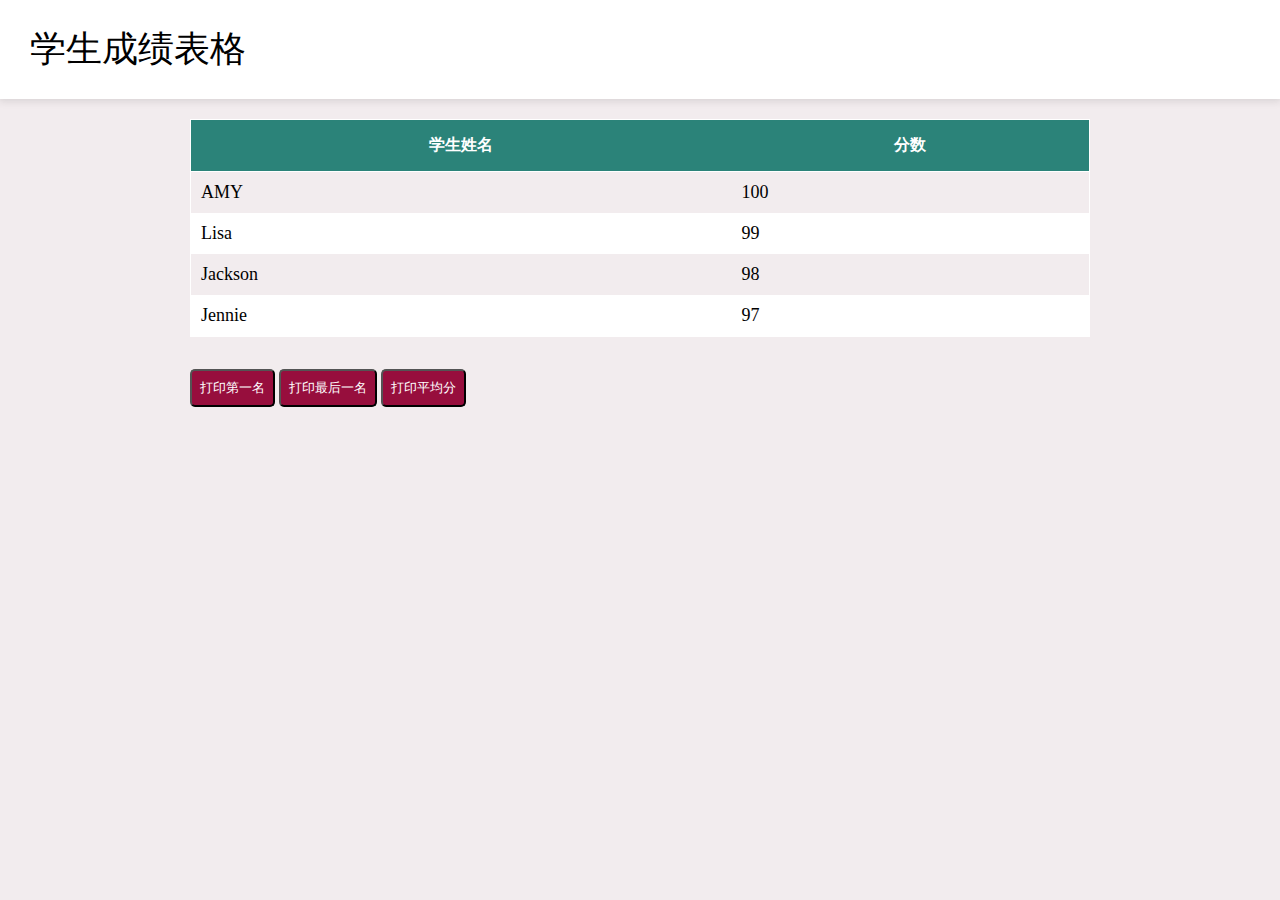
<file: 05arrayBasicTask/index.html>
<!DOCTYPE html>
<html lang="en">
<head>
    <meta charset="UTF-8">
    <meta http-equiv="X-UA-Compatible" content="IE=edge">
    <meta name="viewport" content="width=device-width, initial-scale=1.0">
    <title>Document</title>
    <link href="style.css" type="text/css" rel="stylesheet"/>
    
</head>

<body>

    <nav class="navbar">
        <h1 class="nav-brand">学生成绩表格</h1>
    </nav>
    
    <main class="container">
        <table class="table" id="score-table">
            <thead>
                <tr>
                    <th>学生姓名</th>
                    <th>分数</th>
                </tr>
            </thead>
            <tbody></tbody>
        </table>
        <button class="print_first">打印第一名</button>
        <button class="print_last">打印最后一名</button>
        <button class="print_average">打印平均分</button>
        <ul class="report"></ul>
    </main>
  
    <script src="score.js" ></script>
    <script src="index.js" ></script>
</body>
</html>
</file>
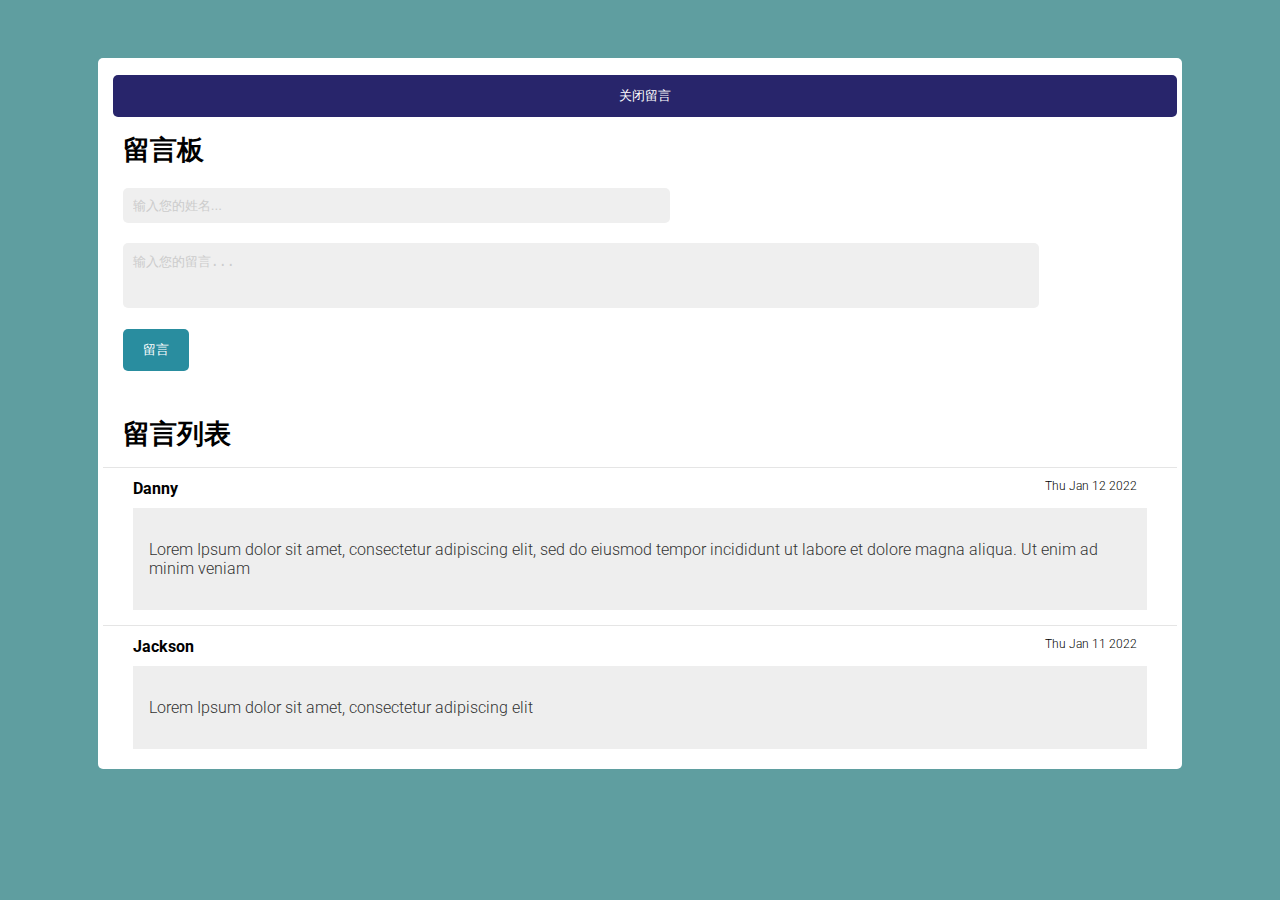
<file: 10DOM_Task_CommentBoard/index.html>
<!DOCTYPE html>
<html lang="en">

<head>
  <meta charset="UTF-8" />
  <link rel="stylesheet" href="./style.css" />
  <script src="./script.js" defer></script>
  <title>留言板</title>

</head>

<body>
  <!-- partial:index.partial.html -->

  <body>
    <div class="container">
      <div class="comment-box">
        <button class="close">关闭留言</button>
        <div class="comment-form">
          <div class="header">留言板</div>

          <form action="#" onsubmit="event.preventDefault();">
            <div>
              <input type="text" id="name" placeholder="输入您的姓名..." />
            </div>
            <div>
              <textarea id="comment" rows="3" cols="30" placeholder="输入您的留言..."></textarea>
            </div>
            <button type="submit">留言</button>
          </form>
        </div>
        <div>
          <h4 class="header">留言列表</h4>
          <div id="comments">
            <!--插入留言-->
          </div>
        </div>
      </div>
    </div>
  </body>

</body>

</html>
</file>
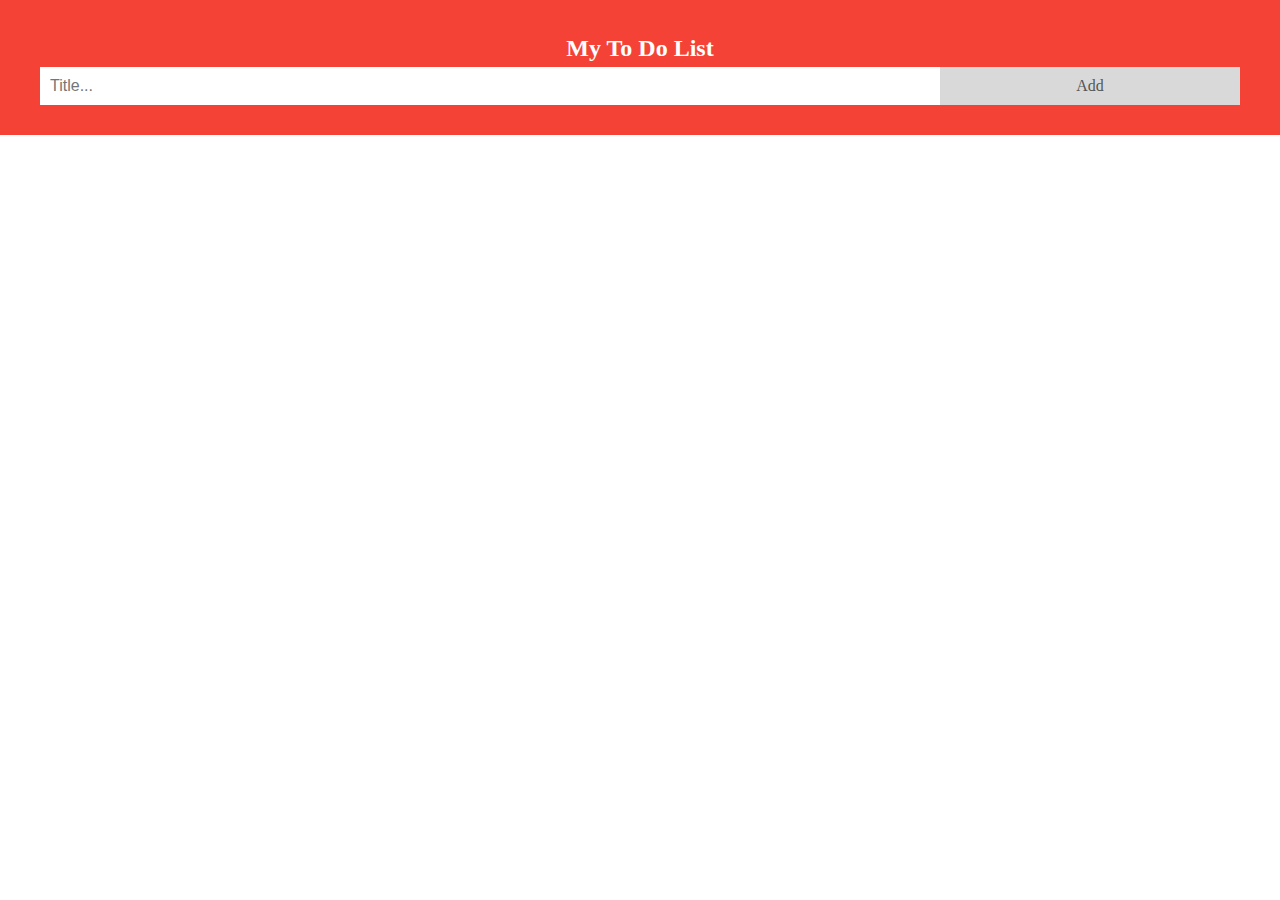
<file: 12manipulateDomThroughEventTask1/index.html>
<!DOCTYPE html>
<html>

<head>
    <meta name="viewport" content="width=device-width, initial-scale=1">
    <link rel="stylesheet" href="style.css">
    <script src="script.js" defer></script>
</head>

<body>
    <div id="myDIV" class="header">
        <h2 style="margin:5px">My To Do List</h2>
        <input type="text" id="myInput" placeholder="Title...">
        <span onclick="newElement()" class="addBtn">Add</span>
    </div>
    <ul id="myUL">
    </ul>
</body>

</html>
</file>
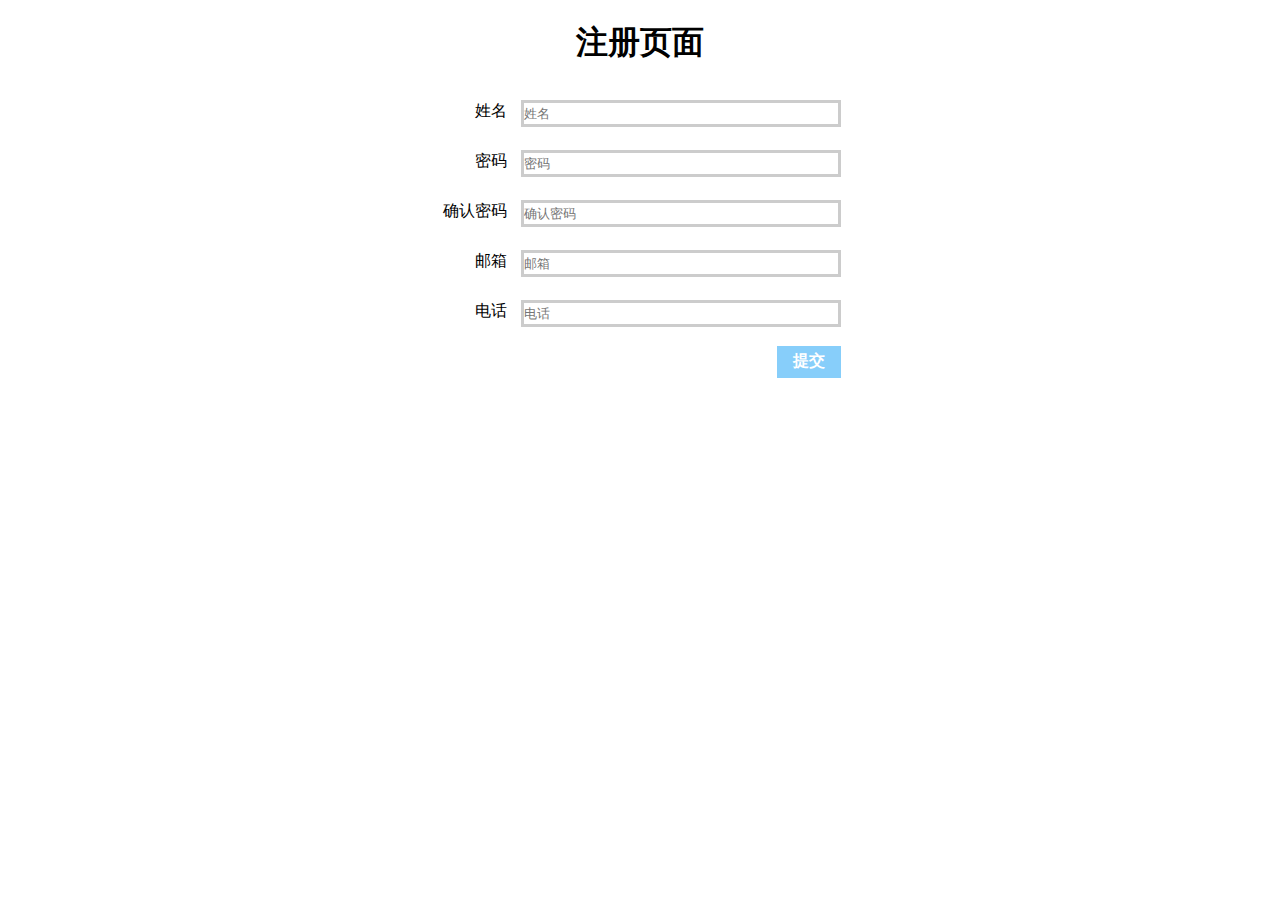
<file: 14domForm/index.html>
<!DOCTYPE html>
<html lang="zh_CN">

<head>
    <meta charset="UTF-8">
    <title>Document</title>
    <link rel="stylesheet" href="style.css">
    <script src="script.js" defer></script>
</head>

<body>
    <header>
        <h1 id="title">注册页面</h1>
    </header>
    <main>
        <form id="registrationForm">
            <table id="registration">
                <tr>
                    <td class="tableLeft"><label for="name" id="nameLabel">姓名</label></td>
                    <td class="tableRight">
                        <input type="text" id="name" placeholder="姓名" minlength="4" maxlength="16" required />
                    </td>
                </tr>
                <tr>
                    <td class="tableLeft"><label for="password" id="passwordLabel">密码</label></td>
                    <td class="tableRight">
                        <input type="password" id="password" placeholder="密码" minlength="8" required />
                    </td>
                </tr>
                <tr>
                    <td class="tableLeft"><label for="repassword" id="repasswordLabel">确认密码</label></td>
                    <td class="tableRight">
                        <input type="password" id="repassword" placeholder="确认密码" minlength="8" required />
                    </td>
                </tr>
                <tr>
                    <td class="tableLeft"><label for="email" id="emailLabel">邮箱</label></td>
                    <td class="tableRight"><input type="email" id="email" placeholder="邮箱" /></td>
                </tr>
                <tr>
                    <td class="tableLeft"><label for="phone" id="phoneLabel">电话</label></td>
                    <td class="tableRight"><input type="tel" id="phone" placeholder="电话" /></td>
                </tr>
                <tr>
                    <td class="tableLeft"></td>
                    <td class="tableButton"><button id="submit" type="submit">提交</button></td>
                </tr>

            </table>
        </form>
    </main>
</body>




</html>
</file>
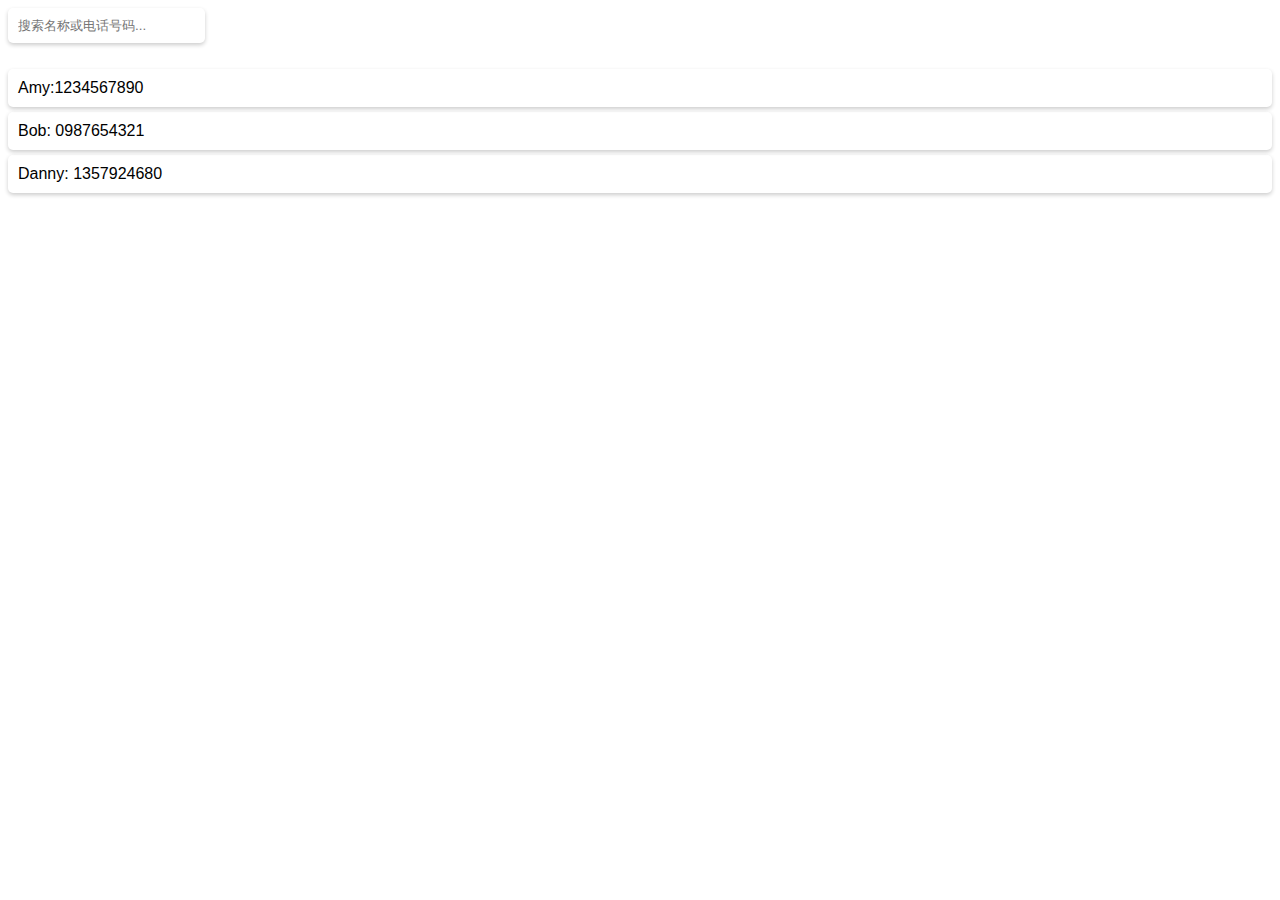
<file: 15keyBoardEventTask1/index.html>
<!DOCTYPE html>
<html>

<head>
    <meta charset="utf-8">
    <title>电话簿检索</title>
    <link rel="stylesheet" href="style.css">
    <script src="script.js" defer></script>
</head>

<body>
    <input type="text" id="search" placeholder="搜索名称或电话号码..." />
    <ul id="phonebook">
        <li>Amy:1234567890</li>
        <li>Bob: 0987654321</li>
        <li>Danny: 1357924680</li>
    </ul>

</body>

</html>
</file>
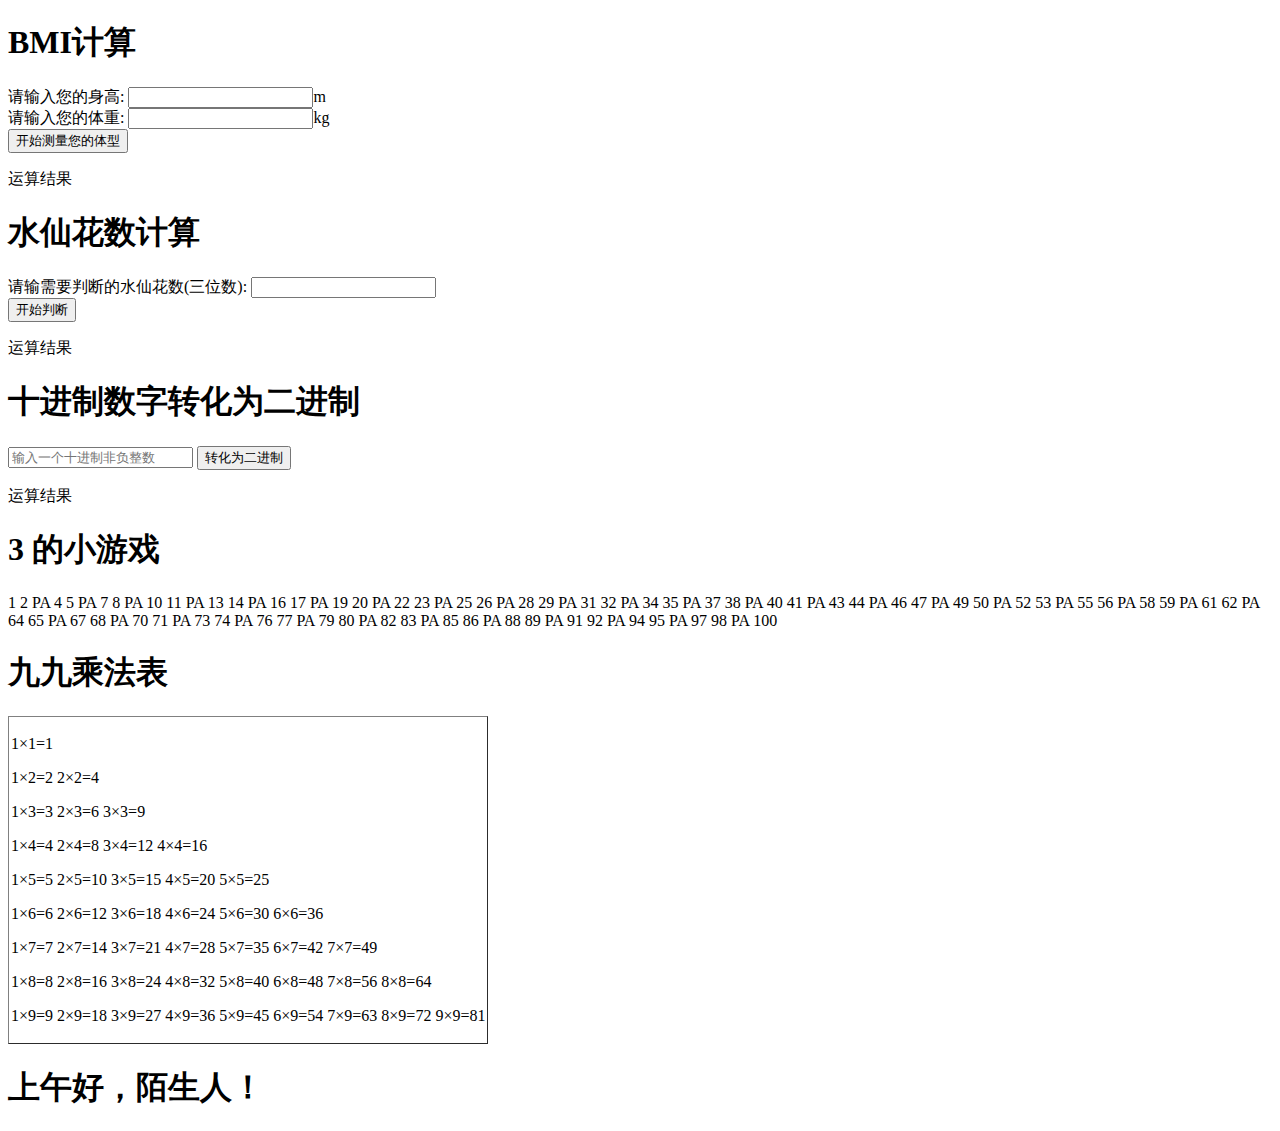
<file: 03if&while.html>
<!DOCTYPE html>
<html lang="en">

<head>
    <meta charset="UTF-8">
    <meta http-equiv="X-UA-Compatible" content="IE=edge">
    <meta name="viewport" content="width=device-width, initial-scale=1.0">
    <script src="03if&while.js" defer> </script>
    <title>Document</title>
</head>

<body onload="sayhello()">
    <section>
        <h1> BMI计算</h1>
        <label>请输入您的身高:</label>
        <input type="text" id="height">m
        <br>
        <label>请输入您的体重:</label>
        <input type="text" id="weight">kg
        <br>
        <button id="btn1">开始测量您的体型</button>
        <br>
        <p id="result">运算结果</p>

    </section>

    <section>
        <h1> 水仙花数计算</h1>
        <label>请输需要判断的水仙花数(三位数):</label>
        <input type="text" id="numDaffod">
        <br>
        <button id="btn2">开始判断</button>
        <p id="result2">运算结果</p>
    </section>
    <section>
        <h1>十进制数字转化为二进制</h1>
        <input id="dec-number1" type="number" placeholder="输入一个十进制非负整数">
        <button id="trans-btn1">转化为二进制</button>
        <p id="result3">运算结果</p>

    </section>
    <!--     <section>
        <h1>进制转换扩展</h1>
        <input id="dec-number2" type="number" placeholder="输入一个十进制非负整数">
        <input id="bin-bit2" type="number" placeholder="输入转化后二进制数字位数">
        <button id="trans-btn2">转化为二进制</button>
        <p id="result4">运算结果</p>

    </section> -->
    <section>
        <h1>3 的小游戏</h1>
        <p id="game3"></p>
    </section>
    <section>
        <h1>九九乘法表</h1>
        <table id="table" border="1"></table>
    </section>

    <section>
        <h1 id="sayhi">h1</h1>
    </section>
</body>

</html>
</file>
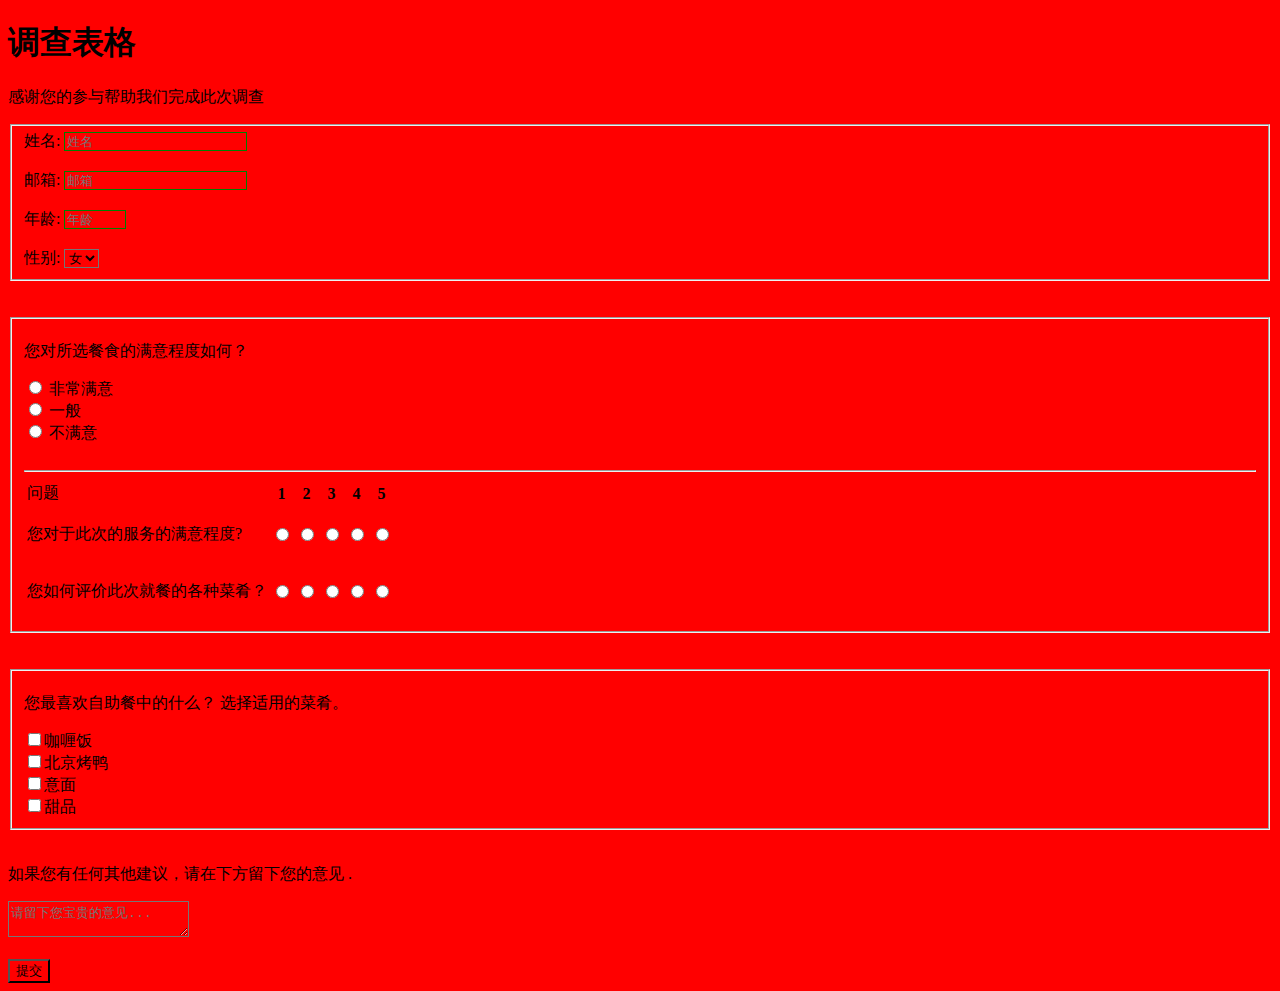
<file: 09findTheDomTask2Survey.html>
<!DOCTYPE html>
<html lang="en">

<head>
  <meta charset="UTF-8">
  <title>Survey Form Demo</title>
  <link rel='stylesheet' href='https://fonts.googleapis.com/css?family=Ubuntu:400,400i,500,700'>
  <script src="09findTheDomTask2.js" defer></script>
</head>

<body>

  <header>
    <h1 id="title">调查表格</h1>
  </header>

  <main>

    <p id="description">
      感谢您的参与帮助我们完成此次调查
    </p>

    <section class="form-container">
      <form action="" id="survey-form">

        <fieldset name="person-info">
          <label for="name" id="name-label">姓名:</label>
          <input type="text" id="name" class="name-email" placeholder="姓名" required>

          <br><br>

          <label for="email" id="email-label">邮箱:</label>
          <input type="email" id="email" class="name-email" placeholder="邮箱" required>

          <br><br>

          <label for="number" id="number-label">年龄:</label>
          <input type="number" id="number" placeholder="年龄" min='0' max="140" required>

          <br><br>

          <label for="dropdown" id="dropdown-label">性别:</label>
          <select name="State" id="dropdown" name="gender" required>
            <option value="FL">女</option>
            <option value="NY">男</option>
          </select>
        </fieldset>
        <br><br>

        <fieldset name="satisfy">
          <p>您对所选餐食的满意程度如何？</p>
          <input type="radio" name='pick-radio' value="Really" required /> 非常满意 <br>
          <input type="radio" name='pick-radio' value="okay" /> 一般 <br>
          <input type="radio" name='pick-radio' value="not" /> 不满意 <br>
          <br>
          <hr>

          <table id="rate-table">
            <tr>
              <td>问题</td>
              <th class="y">1</th>
              <th class="digits">2</th>
              <th class="digits">3</th>
              <th class="digits">4</th>
              <th class="digits">5</th>
            </tr>
            <tr>
              <td>
                <p>您对于此次的服务的满意程度?</p>
              </td>
              <td><input type="radio" name="rate" value="1" required /></td>
              <td><input type="radio" name="rate" value="2" /></td>
              <td><input type="radio" name="rate" value="3" /></td>
              <td><input type="radio" name="rate" value="4" /></td>
              <td><input type="radio" name="rate" value="5" /></td>
            </tr>
            <tr>
              <td>
                <p>您如何评价此次就餐的各种菜肴？</p>
              </td>
              <td><input type="radio" name="dishes" value="1" required /></td>
              <td><input type="radio" name="dishes" value="2" /></td>
              <td><input type="radio" name="dishes" value="3" /></td>
              <td><input type="radio" name="dishes" value="4" /></td>
              <td><input type="radio" name="dishes" value="5" /></td>
            </tr>
          </table>

        </fieldset>

        <br><br>

        <fieldset name='select-check'>
          <p>
            您最喜欢自助餐中的什么？ 选择适用的菜肴。
          </p>
          <input type="checkbox" value="curry" class="check" />咖喱饭<br>
          <input type="checkbox" value="pekingDuck" class="check" />北京烤鸭 <br>
          <input type="checkbox" value="pasta" class="check" />意面 <br>
          <input type="checkbox" value="dessert" class="check" />甜品 <br>
        </fieldset>
        <br>
        <div data-widget-name="suggestion">
          <p>如果您有任何其他建议，请在下方留下您的意见 .</p>
          <textarea name="" id="comments" placeholder="请留下您宝贵的意见..." required></textarea>
        </div>
        <br>
        <button id="submit" value="Submit">提交</button>

      </form>
    </section>

  </main>
</body>

</html>
</file>
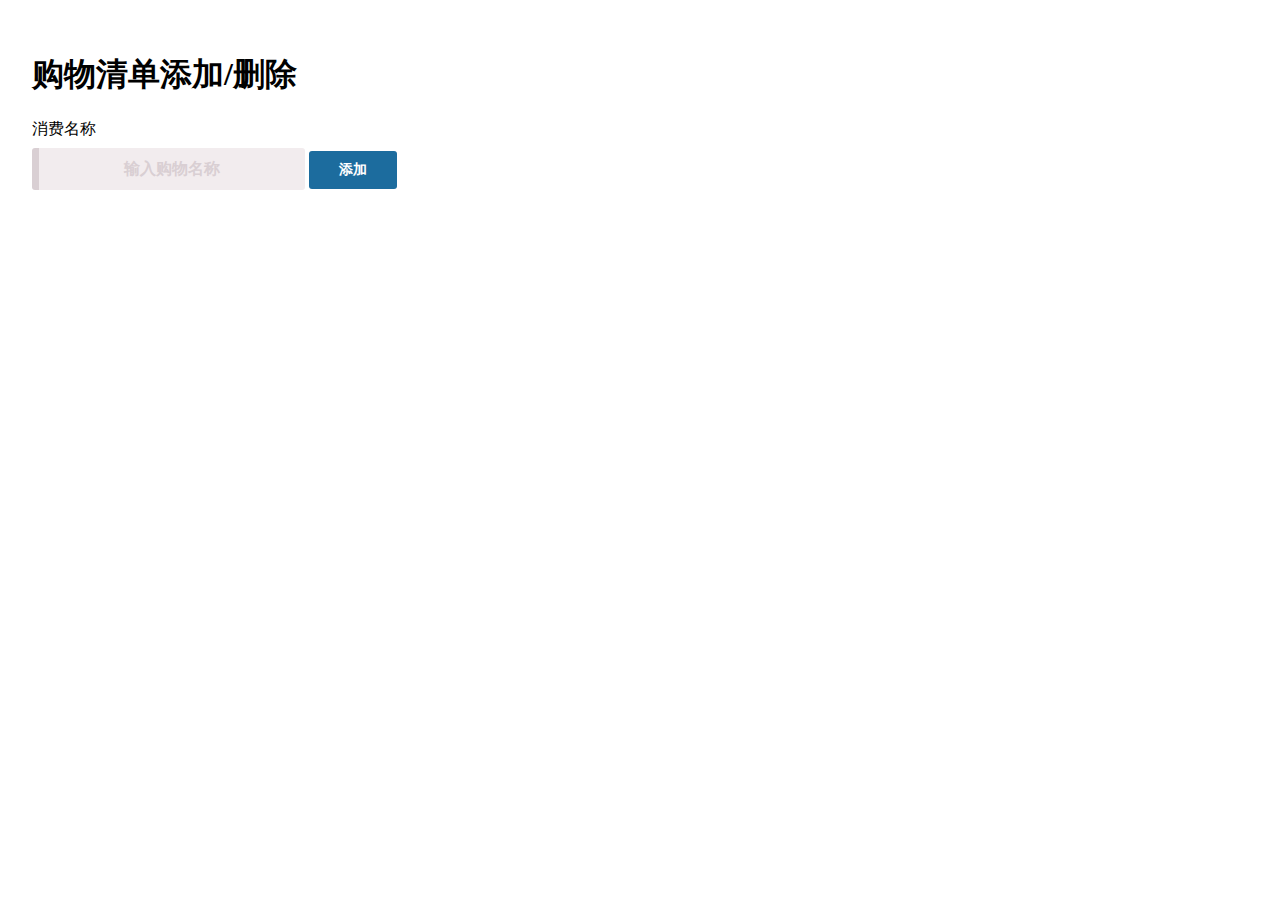
<file: 13eventTask/shopList.html>
<!DOCTYPE html>
<html lang="en">

<head>
    <meta charset="UTF-8">
    <title>Event</title>
    <link rel="stylesheet" href="style.css" />
    <script src="index.js" defer></script>
</head>

<body>
    <h1>购物清单添加/删除</h1>
    <form id="shopping-form">
        <label for="item-name">消费名称</label>
        <input id="item-name" type="text" placeholder="输入购物名称" />
        <input type="button" class="btn btn-default" value="添加" />
    </form>

    <ul id="shopping-list">
        <!--在此处添加购物清单列表项-->
    </ul>
</body>

</html>
</file>
<file: 05arrayBasicTask/style.css>
:root {
    --white: #fff;
    --black: #000;
  
    /* Primary colors*/
    --primary-1: #2b8379;
    --primary-2: #19a596;
    --primary-3: #7fd1c7;
    --primary-4: #7fd1c7;
    --primary-5: #d0f3ef;
  
    /* Neutral colors */
    --neutral-1: #2c2c2c;
    --neutral-2: #434343;
    --neutral-3: #94868b;
    --neutral-4: #d9cfd3;
    --neutral-5: #f2ecee;
  
    /* Accent-blue colors */
    --accent-1: #970e3d;
    --accent-2: #c43464;
    --accent-3: #de7699;
    --accent-4: #e6c3ce;
    --accent-5: #fff2f7;
  }
  
  body {
    background-color: var(--neutral-5);
    margin: 0;
  }
  
  h1 {
    font-size: 36px;
    font-weight: 600;
  }
  
  h2 {
    font-size: 28px;
    font-weight: 500;
  }
  
  h3 {
    font-size: 24px;
    font-weight: normal;
  }
  
  p {
    line-height: 30px;
    font-size: 18px;
  }
  
  a {
    color: var(--primary-2);
    font-weight: bold;
    text-decoration: none;
  }
  a:hover {
    text-decoration: underline;
  }
  
  .rounded {
    border-radius: 30px;
  }
  
  .container {
    max-width: 900px;
    margin: 0 auto;
    padding: 0 20px;
  }
  
  
  /* FORMS */
  .form h2 {
    font-size: 24px;
    font-weight: 400;
  }
  
  .form h3 {
    font-size: 20px;
    font-weight: 300;
    margin-bottom: 15px;
  }
  
  .form-section {
    border-bottom: var(--neutral-4) solid 1px;
    margin-bottom: 20px;
  }
  
  .input-required {
    color: var(--primary-2);
    text-decoration: none;
    font-weight: bold;
    padding: 0 1px;
  }
  
  .label {
    display: block;
    font-weight: 500;
  }
  
  .input {
    font-size: 16px;
    margin-top: 1em;
    margin-bottom: 1.5em;
    padding: 0.75em 0.5em;
    min-width: 200px;
    border: none;
    border-left: 7px solid var(--neutral-4);
    transition: border-left-color 160ms;
    background-color: white;
    width: 100%;
  }
  
  ::placeholder {
    color: var(--neutral-3);
  }
  
  input:not(.btn):focus {
    outline: none;
    border-left: 7px solid var(--primary-1);
  }
  
  /* NAVBAR */
  .navbar {
    background-color: white;
    padding: 10px;
    box-shadow: 0px 3px 7px 1px rgba(0, 0, 0, 0.07),
      0px -3px 7px 1px rgba(0, 0, 0, 0.07);
    display: flex;
    align-items: center;
    justify-content: space-between;
    margin-bottom: 20px;
  }
  
  .nav-brand {
    font-weight: 450;
    text-decoration: none;
    padding-left: 20px;
    margin-top: 15px;
    margin-bottom: 15px;
    color: initial;
  }
  
  .table {
    width: 100%;
    border-collapse: collapse;
    margin-bottom: 2rem;
  }
  
  .table thead {
    background-color: var(--primary-1);
    color: white;
    border: 1px solid white;
  }
  
  .table th {
    padding: 15px;
  }
  .table td {
    padding: 10px;
  }
  
  .table tbody {
    font-size: 18px;
    border: 1px solid white;
  }
  .table tbody tr:nth-child(2n) {
    background-color: white;
  }
  
  .table tbody tr:nth-child(2n + 1) {
    background-color: var(--neutral-5);
  }
  button{
      background-color: var(--accent-1);
      color: white;
      border-radius: 5px;
      padding: 0.5rem;
  }
  ul li {
    border-bottom: 2px solid var(--primary-2);
    padding: 0.6rem 0.8rem;
  }
</file>
<file: 10DOM_Task_CommentBoard/style.css>
@import url(https://fonts.googleapis.com/css?family=Roboto:400,600);

body {
  font-family: "Roboto", sans-serif;
  height: 100%;
  margin-bottom: 50px;
  background: cadetblue;
}

h4 {
  margin: 10px 30px;
  text-transform: capitalize;
}

span.date {
  font-weight: 300;
  font-size: 12px;
  float: right;
  margin-right: 10px;
}

hr {
  border: 0;
  height: 0;
  border-top: 1px solid rgba(0, 0, 0, 0.1);
  border-bottom: 1px solid rgba(255, 255, 255, 0.3);
}

.container {
  display: flex;
  justify-content: center;
}

.comment-box {
  width: 85%;
  margin-top: 50px;
  background: #fff;
  padding: 5px;
  display: flex;
  justify-content: center;
  flex-direction: column;
  border-radius: 5px;
}

.comment-box p {
  margin: 0 30px 15px;
  font-weight: 300;
  color: #333;
  word-wrap: break-word;
  background: #eee;
  padding: 2rem 1rem;
}

.header {
  margin: 15px 20px;
  font-size: 27px;
  font-weight: 600;
}

form {
  margin: 10px 10px 30px 10px;
}

form ::-webkit-input-placeholder {
  color: #ccc;
  font-weight: 300;
}

input[type="text"],
textarea {
  margin: 5px 10px;
  outline: none;
  background: #efefef;
  border: 0;
  padding: 10px;
  border-radius: 5px;
}

textarea {
  resize: none;
  width: 85%;
}

input[type="text"] {
  width: 50%;
  margin-bottom: 15px;
}

button {
  margin: 12px 0 0 10px;
  border: 0;
  color: #fff;
  background: #298d9f;
  padding: 12px 20px 12px 20px;
  transition: all 0.2s ease;
  border-radius: 5px;
}

button:hover {
  background: #175763;
}

button.close {
  background-color: #28256b;
}

textarea:disabled,
[type="text"]:disabled,
button:disabled {
  background-color: gray;
  cursor: not-allowed;
}

button:disabled:hover {
  background-color: gray;
}
</file>
<file: 12manipulateDomThroughEventTask1/style.css>
body {
     margin: 0;
     min-width: 250px;
 }

 /* Include the padding and border in an element's total width and height */
 * {
     box-sizing: border-box;
 }

 /* Remove margins and padding from the list */
 ul {
     margin: 0;
     padding: 0;
 }

 /* Style the list items */
 ul li {
     cursor: pointer;
     position: relative;
     padding: 12px 8px 12px 40px;
     list-style-type: none;
     background: #eee;
     font-size: 18px;
     transition: 0.2s;

     /* make the list items unselectable */
     -webkit-user-select: none;
     -moz-user-select: none;
     -ms-user-select: none;
     user-select: none;
 }

 /* Set all odd list items to a different color (zebra-stripes) */
 ul li:nth-child(odd) {
     background: #f9f9f9;
 }

 /* Darker background-color on hover */
 ul li:hover {
     background: #ddd;
 }

 /* When clicked on, add a background color and strike out text */
 ul li.checked {
     background: #888;
     color: #fff;
     text-decoration: line-through;
 }

 /* Add a "checked" mark when clicked on */
 ul li.checked::before {
     content: '';
     position: absolute;
     border-color: #fff;
     border-style: solid;
     border-width: 0 2px 2px 0;
     top: 10px;
     left: 16px;
     transform: rotate(45deg);
     height: 15px;
     width: 7px;
 }

 /* Style the close button */
 .close {
     position: absolute;
     right: 0;
     top: 0;
     padding: 12px 16px 12px 16px;
 }

 .close:hover {
     background-color: #f44336;
     color: white;
 }

 /* Style the header */
 .header {
     background-color: #f44336;
     padding: 30px 40px;
     color: white;
     text-align: center;
 }

 /* Clear floats after the header */
 .header:after {
     content: "";
     display: table;
     clear: both;
 }

 /* Style the input */
 input {
     margin: 0;
     border: none;
     border-radius: 0;
     width: 75%;
     padding: 10px;
     float: left;
     font-size: 16px;
 }

 /* Style the "Add" button */
 .addBtn {
     padding: 10px;
     width: 25%;
     background: #d9d9d9;
     color: #555;
     float: left;
     text-align: center;
     font-size: 16px;
     cursor: pointer;
     transition: 0.3s;
     border-radius: 0;
 }

 .addBtn:hover {
     background-color: #bbb;
 }
</file>
<file: 14domForm/style.css>
body {
    background-color: white;
    /* font-family: Arial, Helvetica, sans-serif; */
    /*  */
    margin: 0 auto;
    padding: 0;
    display: flex;
    justify-content: center;
    align-items: center;
    flex-direction: column;
    flex-grow: 1;
}

table {
    border-collapse: collapse;
    text-align: center;
    align-items: flex-start;

}

p {
    padding: 0px 0px;
    margin: 0px 0px;
    box-sizing: border-box;
    color: darkgray;
    font-size: 0.3em;
    text-align: left;
}

.tableLeft {
    width: 5em;
    height: 3em;
    text-align: right;
    align-items: flex-start;
    margin-right: 100px;
}

label {
    margin-right: 12px;
}

.tableRight {
    width: 20em;
    height: 3em;
    display: block;
}

input {
    width: 100%;
    height: 2em;
    padding: 0px 0px;
    margin: 0px 0px;
    box-sizing: border-box;
    border: 3px solid #ccc;
    margin-top: 12px
}

button {
    width: 4em;
    height: 2em;
    padding: 0px 0px;
    margin: 0px 0px;
    box-sizing: border-box;
    border: 0px;
    background-color: lightskyblue;
    color: white;
    font-size: 1em;
    font-weight: bold;
    float: right;
}

button:hover {
    background-color: darkblue;
    color: white;
}
</file>
<file: 15keyBoardEventTask1/style.css>
body {
    font-family: Arial, sans-serif;
    /*     display: flex;
    width: 100vw;
    justify-content: center;
    align-items: center;
    flex-direction: column;
    flex-grow: 1; */
}

#search {
    padding: 10px;
    margin-bottom: 10px;
    border-radius: 5px;
    border: none;
    box-shadow: 0 2px 4px rgba(0, 0, 0, 0.2);
}

#phonebook {
    list-style: none;
    padding: 0;
}

#phonebook li {
    padding: 10px;
    margin-bottom: 5px;
    border-radius: 5px;
    box-shadow: 0 2px 4px rgba(0, 0, 0, 0.2);
}
</file>
<file: 13eventTask/style.css>
:root {
  --white: #fff;
  --black: #000;

  --primary-1: #1c6c9e;
  --primary-2: #1d465f;
  --primary-3: #0a2e46;
  --primary-4: #072031;
  --primary-5: #051925;

  --neutral-1: #2c2c2c;
  --neutral-2: #434343;
  --neutral-3: #94868b;
  --neutral-4: #d9cfd3;
  --neutral-5: #f2ecee;

  --accent-1: #458179;
  --accent-2: #4da296;
  --accent-3: #8dd8cf;
  --accent-4: #92cfc7;
  --accent-5: #d7f2ef;
}

body {
  margin: 0;
  padding: 2rem;
}
button,
input {
  border-radius: 3px;
  cursor: pointer;
  font-size: 14px;
  font-weight: 600;
  padding: 10px 30px;
  text-decoration: none;
  max-width: 120px;
  text-align: center;
  display: inline-block;
  transition: background-color 220ms, transform 220ms;
  border: none;
}

.btn-default {
  color: var(--white);
  background-color: var(--primary-1);
}
.btn-default:hover {
  background-color: var(--primary-2);
}

label {
  display: block;
  margin-bottom: 0.5em;
  font-weight: 500;
}

input:not(.btn) {
  font-size: 16px;
  margin-bottom: 1.7em;
  padding: 0.75em 0.5em;
  background-color: var(--neutral-5);
  width: 100%;
  max-width: 250px;
  border: none;
  border-left: 7px solid var(--neutral-4);
}

::placeholder {
  color: var(--neutral-4);
}

input:not(.btn):focus {
  outline: none;
  border-left: 7px solid var(--accent-1);
}

#shopping-list {
  display: flex;
  flex-direction: column;
  padding: 0;
  margin: 10px;
}

#shopping-list li {
  display: flex;
  margin-bottom: 0.5rem;
  align-items: center;
}

#shopping-list p {
  width: 270px;
  white-space: nowrap;
  text-overflow: ellipsis;
  overflow: hidden;
  margin: 0;
}
</file>
